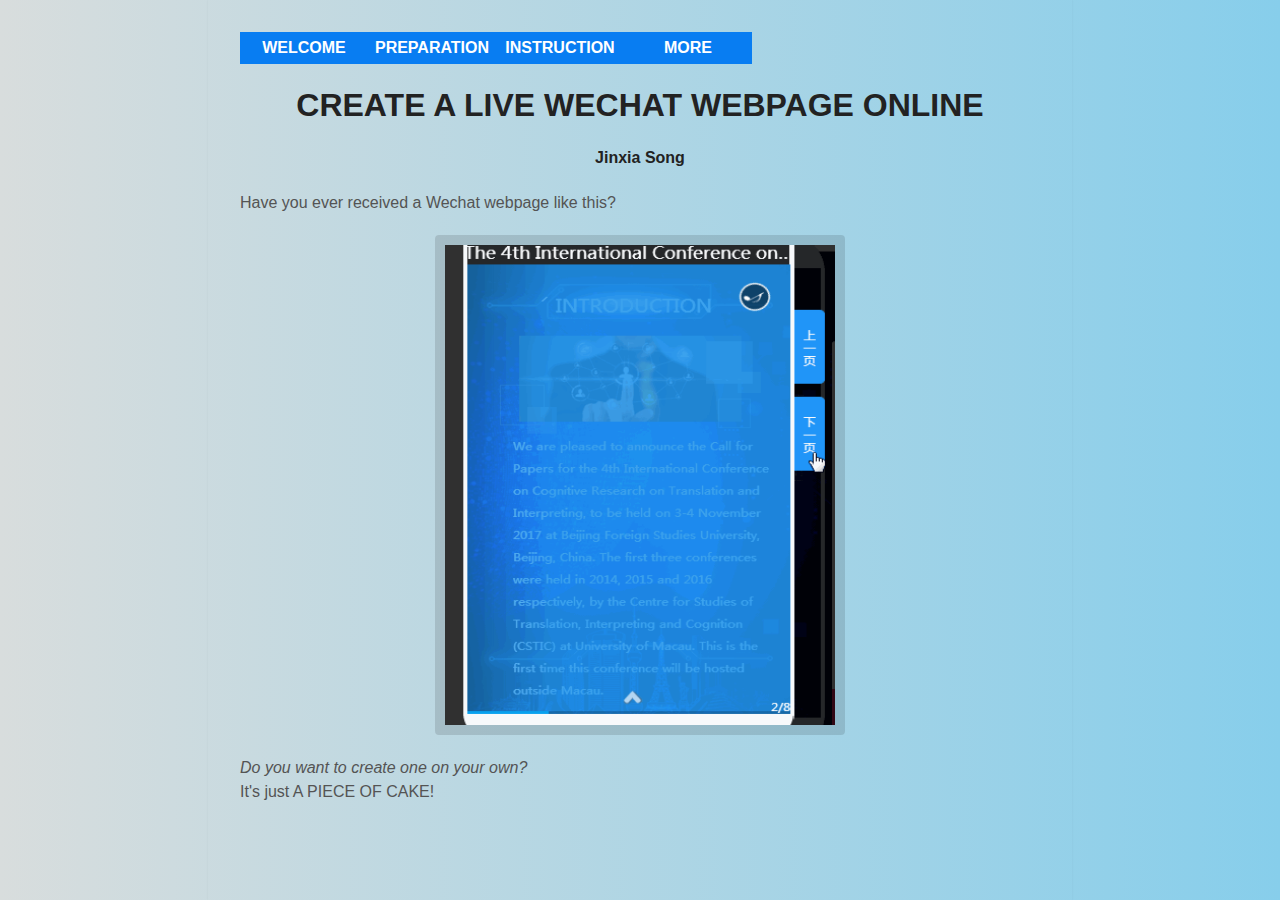
<file: index.html>
<head>
        <meta charset="utf-8">
        <meta http-equiv="X-UA-Compatible" content="IE=edge">
        <title>CREATE A LIVE WECHAT WEBPAGE ONLINE</title>
        <meta name="author" content="Jinxia Song">
        <link rel="stylesheet" href="main.css">
    </head>
    <body>
        <!DOCTYPE html>
<html>
<head>
<style>
ul
{
list-style-type:none;
margin:0;
padding:0;
overflow:hidden;
}
li
{
float:left;
}
a:link,a:visited
{
display:block;
width:120px;
font-weight:bold;
color:#FFFFFF;
background-color:#087df2;
text-align:center;
padding:4px;
text-decoration:none;
text-transform:uppercase;
}
a:hover,a:active
{
background-color:#00cccc;
}

</style>
</head>

<body>
    
     
  <div id="nav"> 
      <ul>
           <li><a href="index.html">Welcome</a></li>
           <li><a href="Preparation.html">Preparation</a></li>
           <li><a href="Instruction.html">Instruction</a></li>
           <li><a href="More.html">More</a></li>
       </ul>
    </div>
    
</body>
</html>
       <h1>CREATE A LIVE WECHAT WEBPAGE ONLINE</h1>
        <h4>Jinxia Song </h4>

        <!--
            MADE WITH <3 AND JAVASCRIPT
        -->
        <P>Have you ever received a Wechat webpage like this?</P>
        
        <p>
<img src="images/%E5%8A%A8%E5%9B%BE%E9%A2%84%E8%A7%88-%E5%BC%80%E5%A4%B4gif.gif" width="390" height="480" />
        </p>
        
        <!--
            WHAT IS BRACKETS?
        -->
        <p>
            <em>Do you want to create one on your own?</em><br/>
            
            It's just A PIECE OF CAKE!
</file>
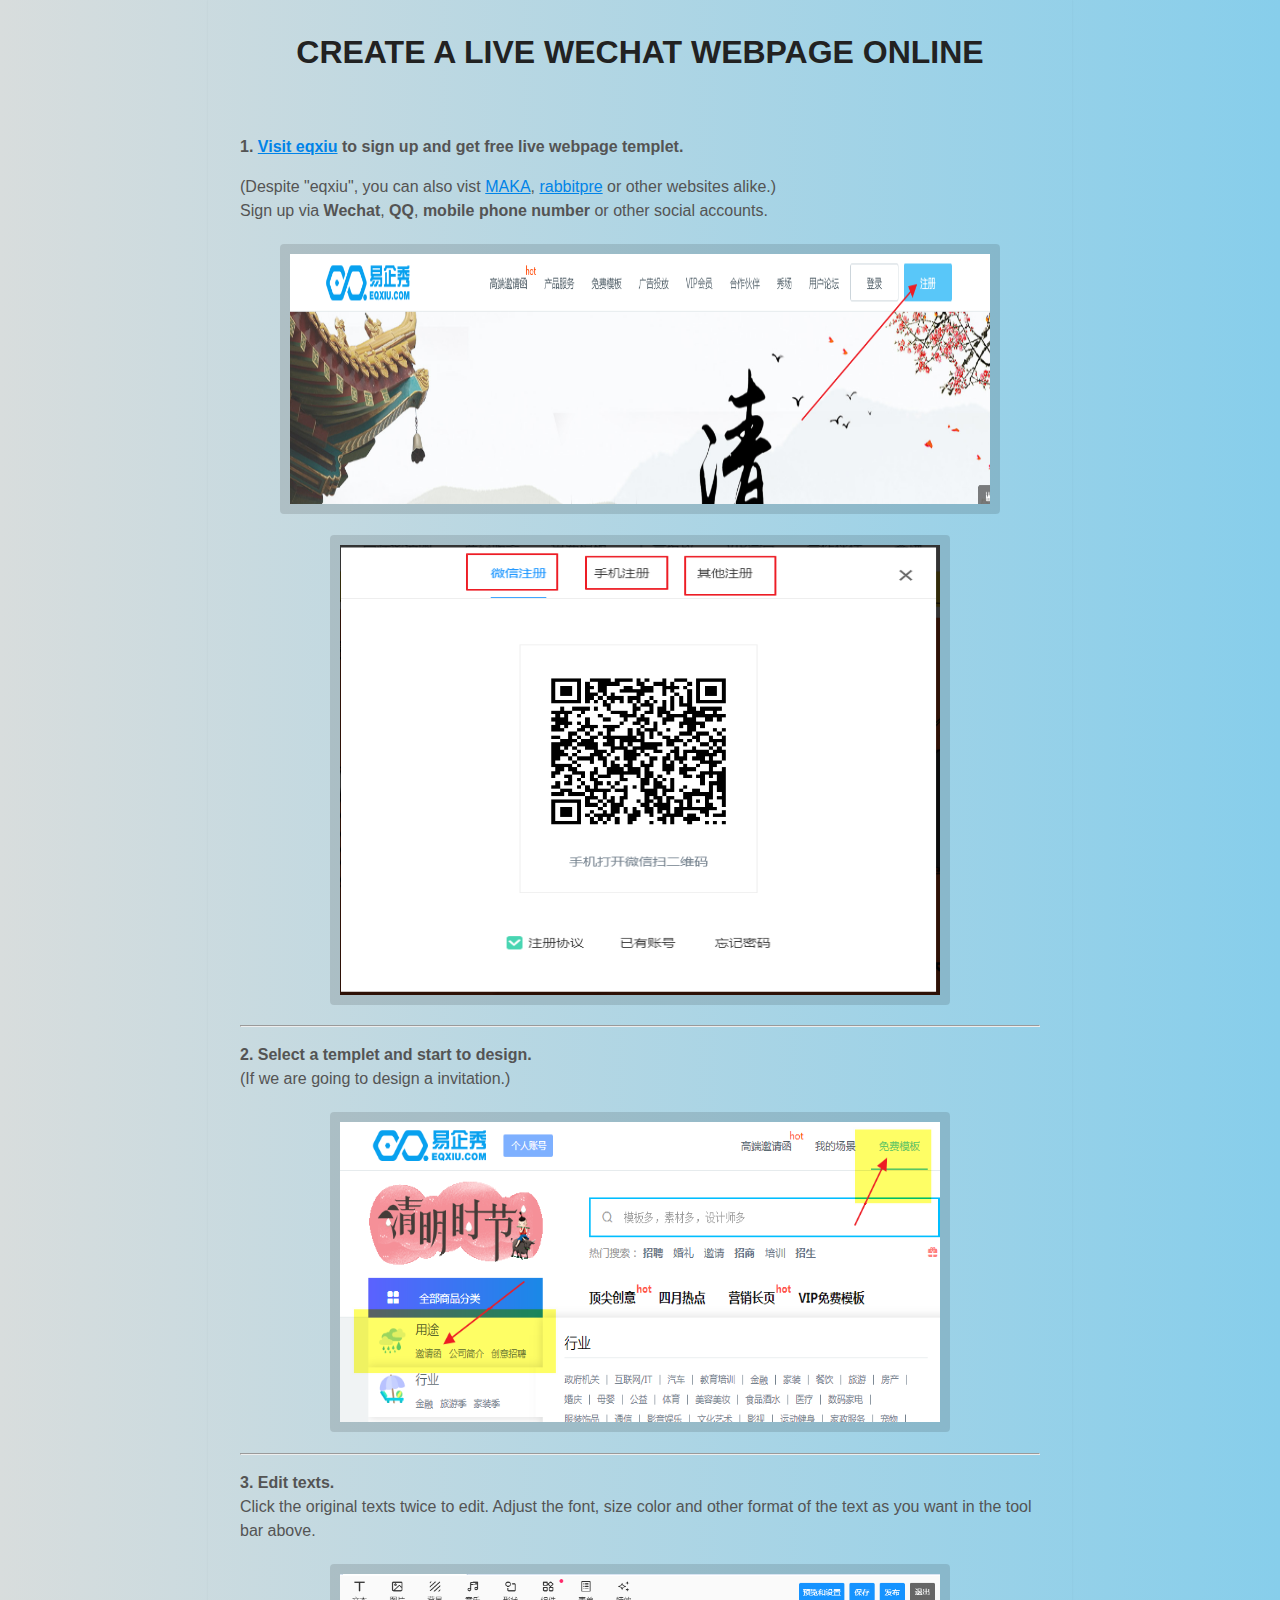
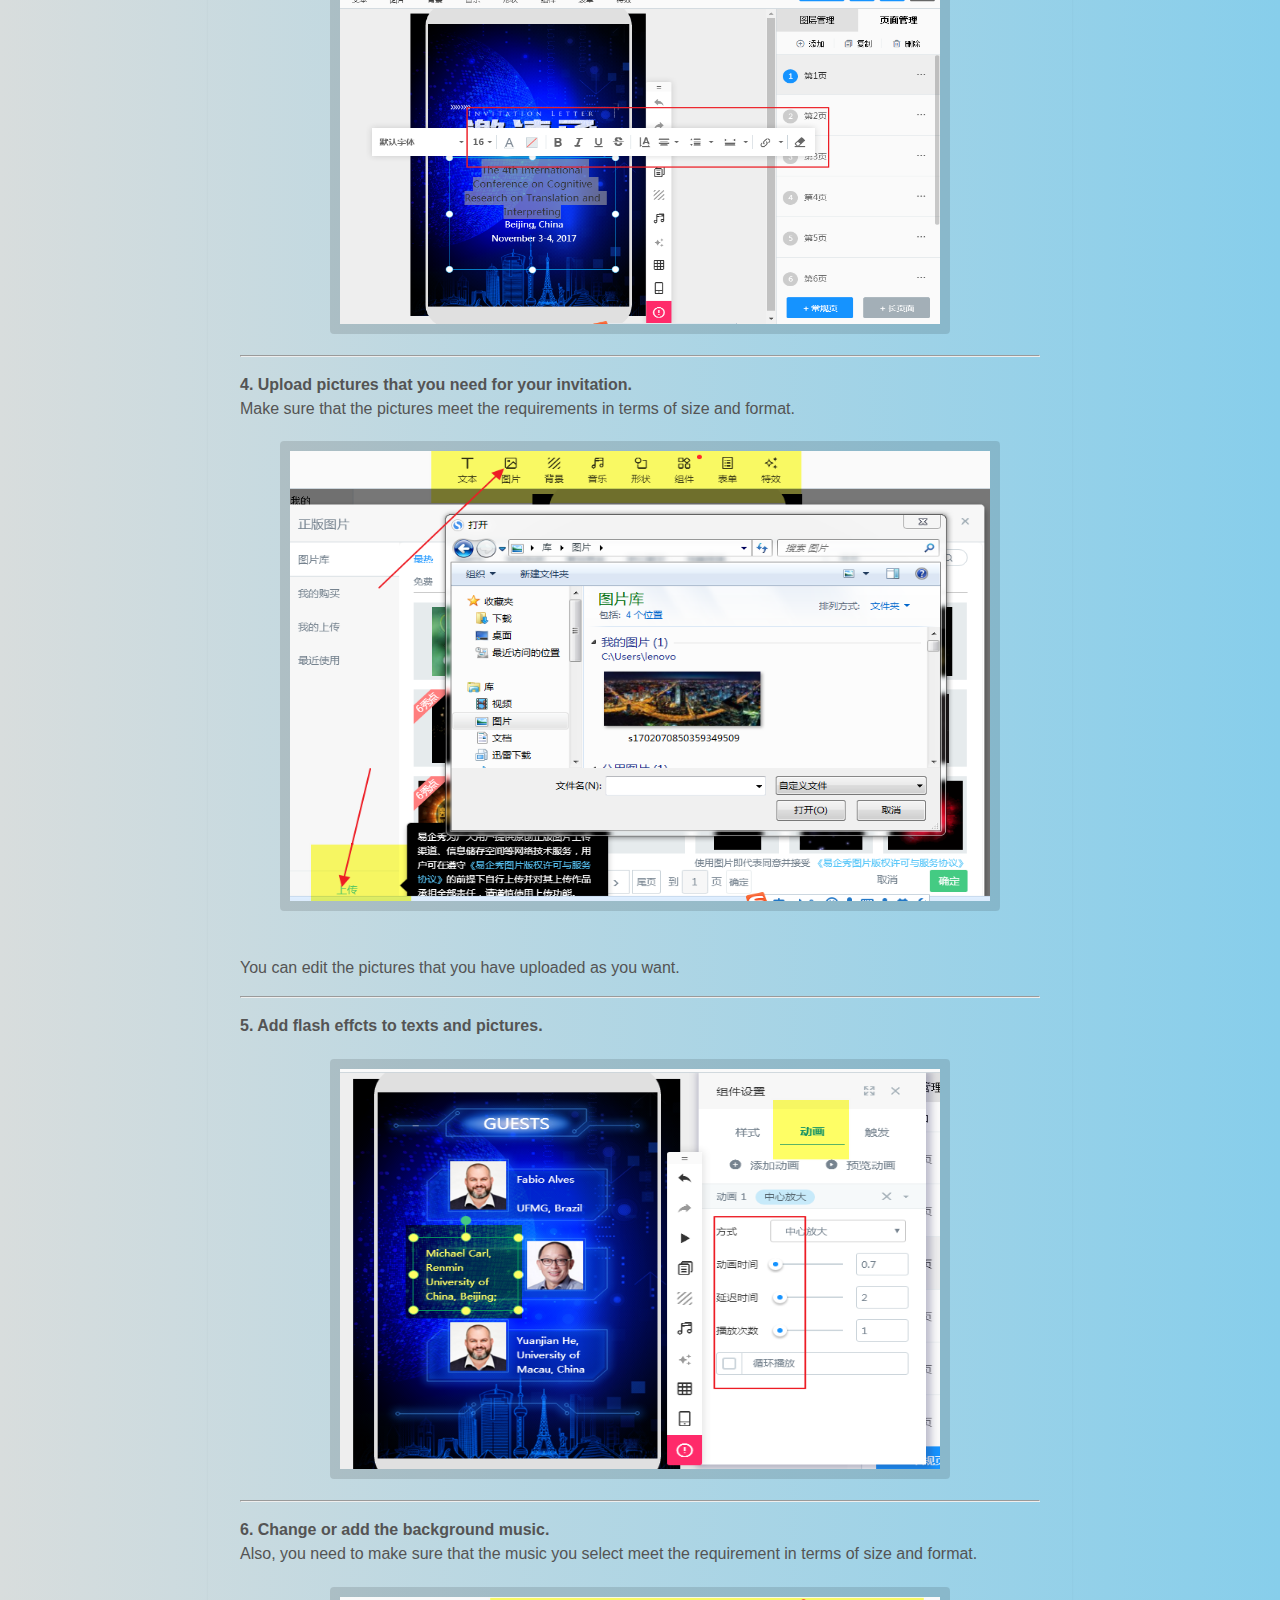
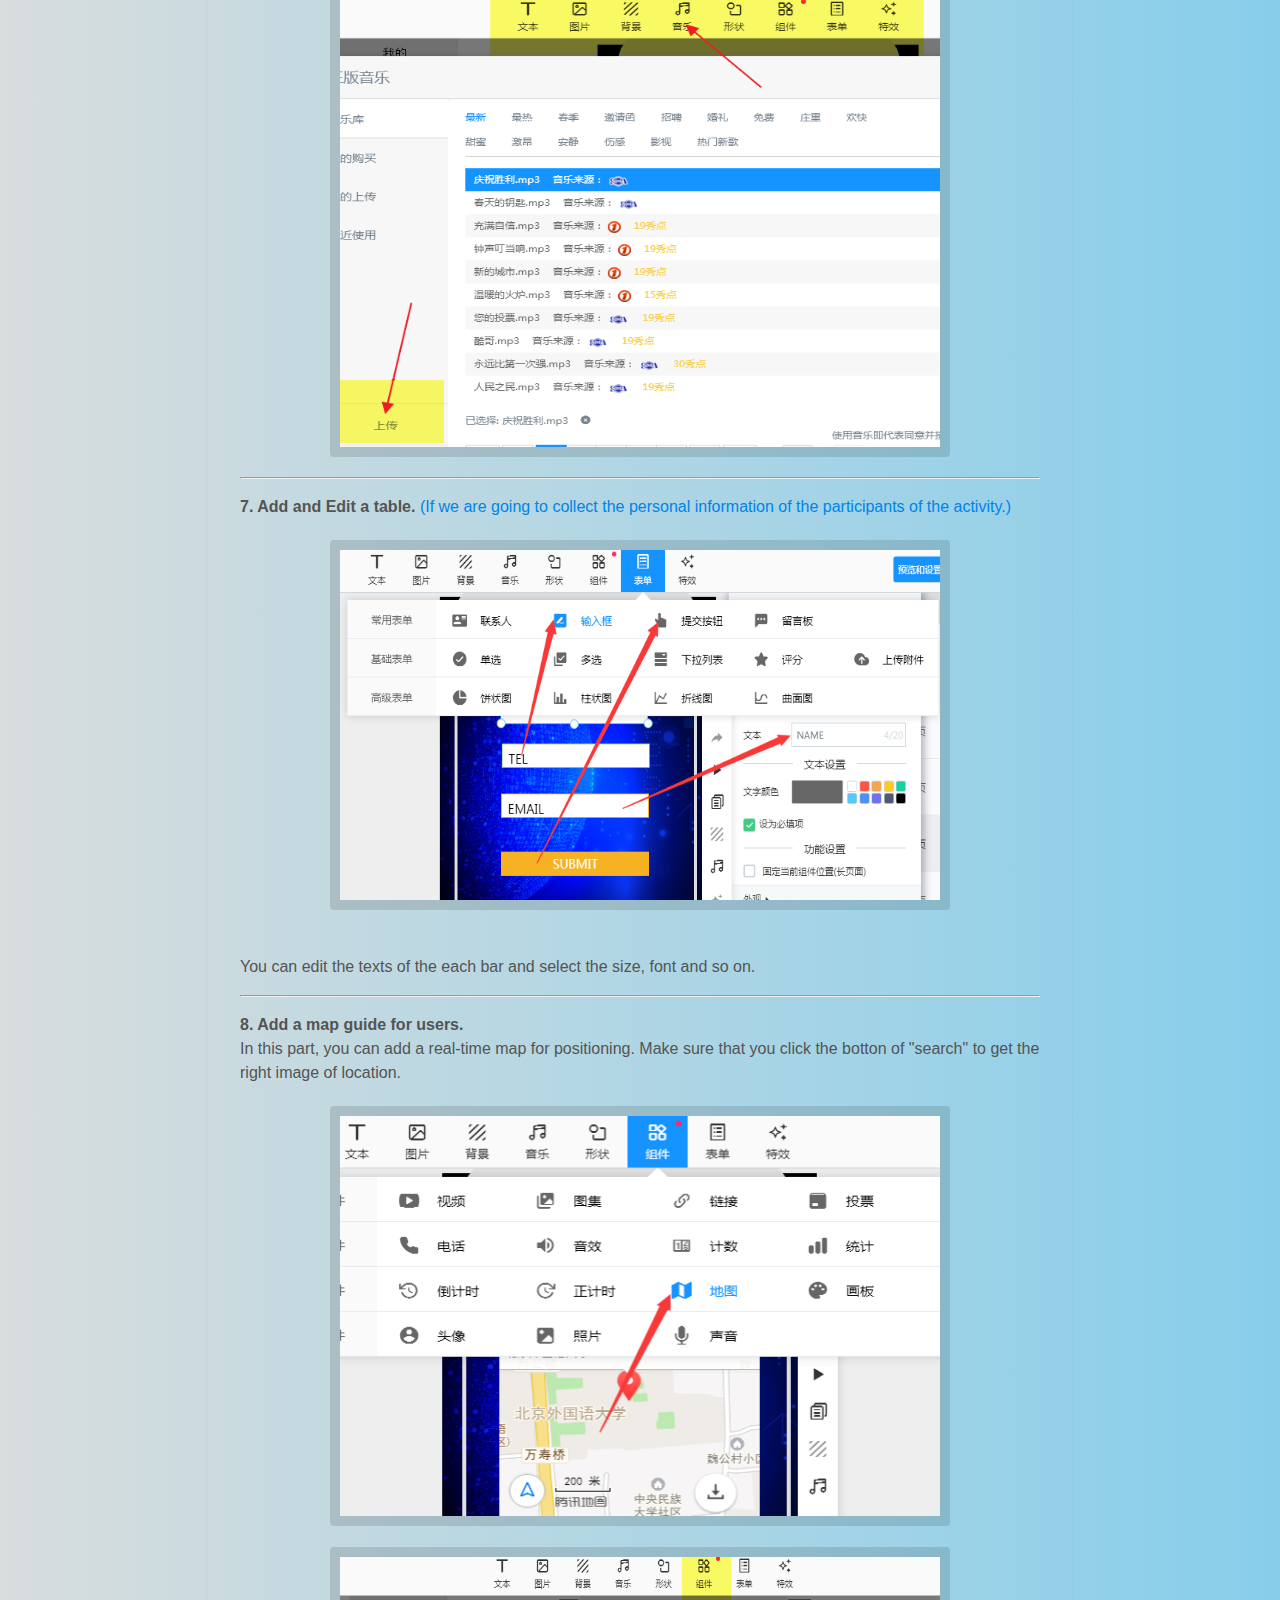
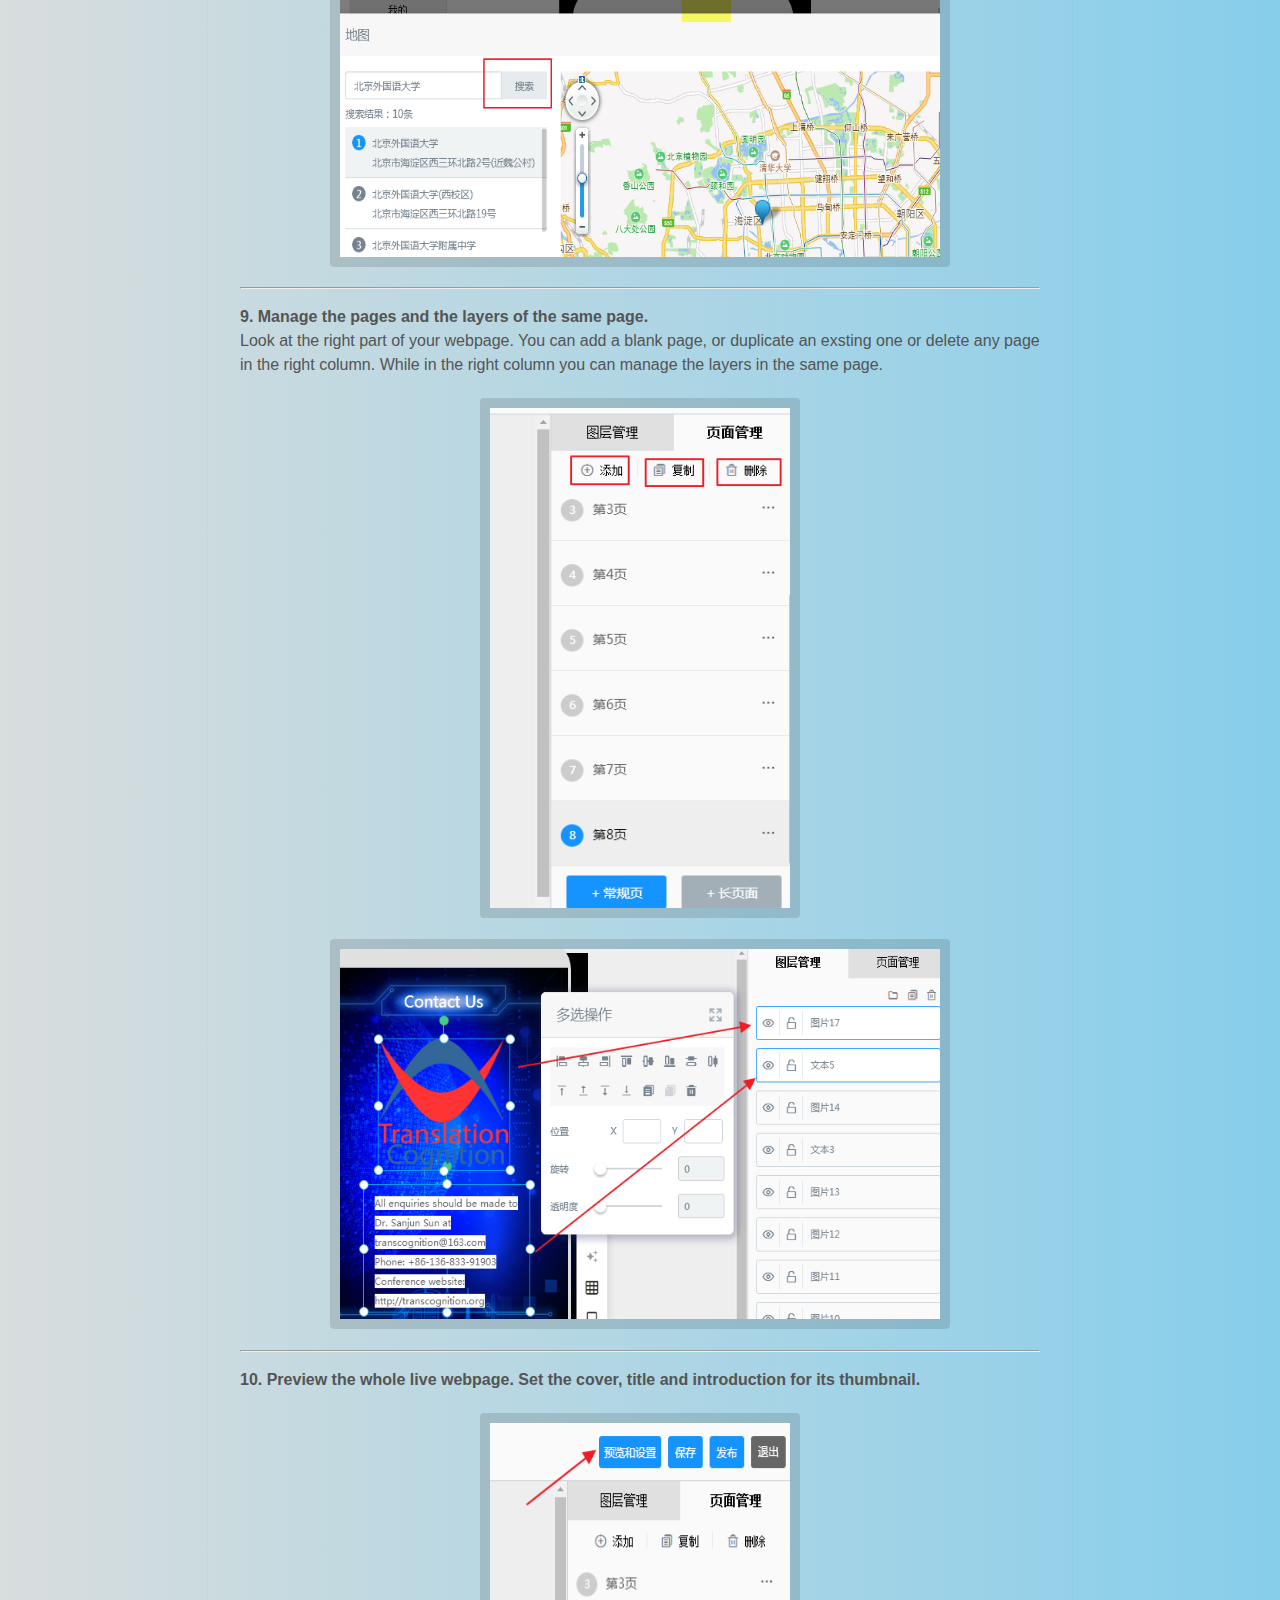
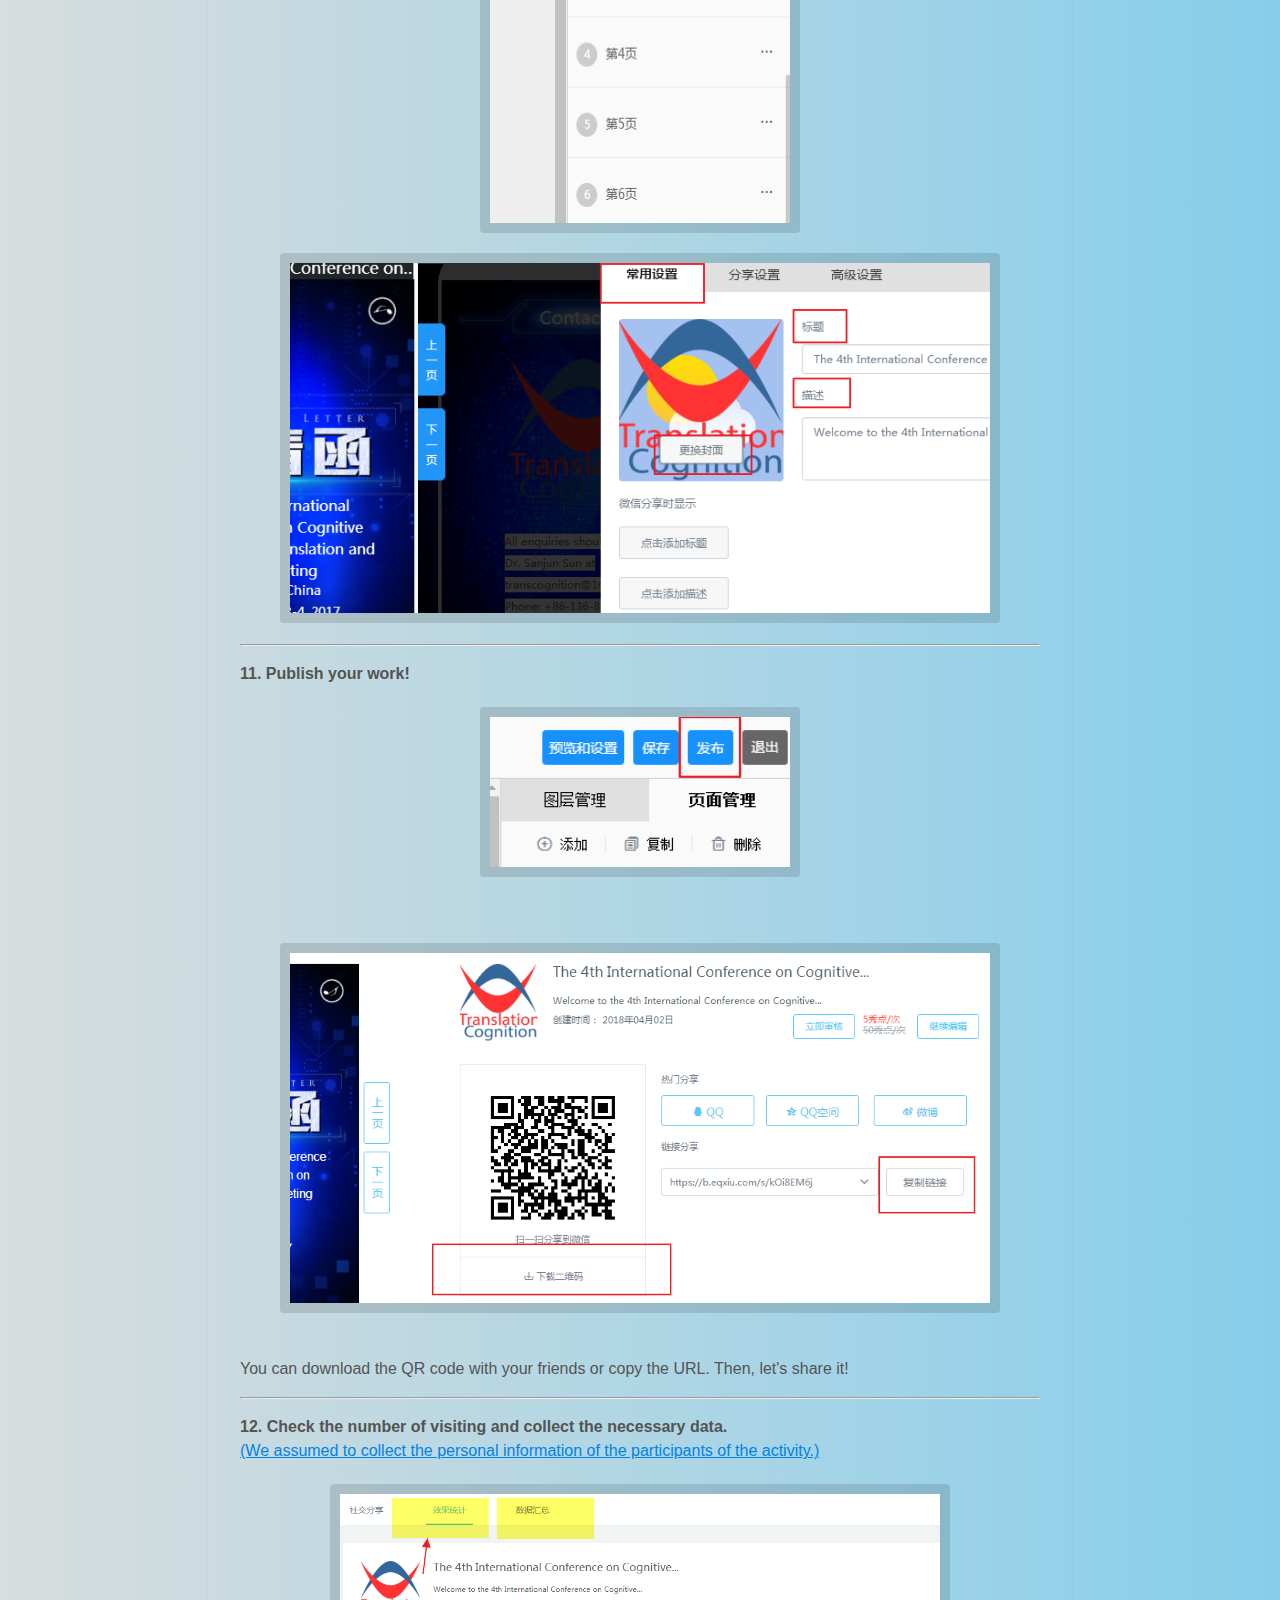
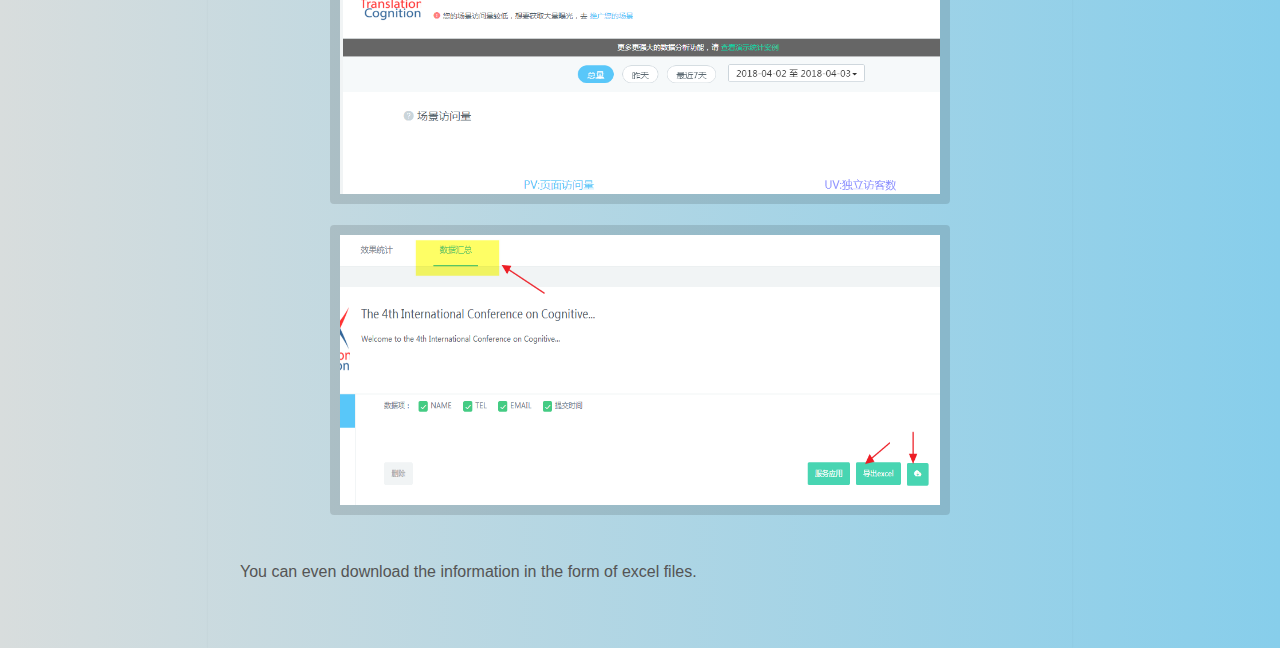
<file: Instruction.html>
<head>
        <meta charset="utf-8">
        <link rel="stylesheet" href="main.css">
    </head>
    <body>
        <h1>CREATE A LIVE WECHAT WEBPAGE ONLINE</h1><br/>
<P><strong>1. <a href="http://www.eqxiu.com" target="_blank"><strong>Visit eqxiu</strong></a> to sign up and get free live webpage templet. </strong><br/>
        <p>(Despite "eqxiu", you can also vist <a href="http://maka.im/">MAKA</a>, 
             <a href="http://www.rabbitpre.com/">rabbitpre</a> or other websites alike.)<br/>
            Sign up via <strong>Wechat</strong>, <strong>QQ</strong>, <strong>mobile phone number</strong> or other social accounts.<br/>
            
            <img src="images/1.%E6%B3%A8%E5%86%8C.png" width="700" height="250" />
            
             <img src="images/1.1%E6%B3%A8%E5%86%8C.png" width="600" height="450" />
        </p>
        <hr />
        
        <p>
            <p><strong>2. Select a templet and start to design.</strong><br/>(If we are going to design a invitation.)</p>
    
        <img src="images/2.%E9%80%89%E6%8B%A9%E6%A8%A1%E6%9D%BF.png"width="600" height="300" />
        </P>
         <hr />

        <p>
            <strong>3. Edit texts.</strong><br/>
           
            Click the original texts twice to edit. Adjust the font, size color and other format of the text as you want in the tool bar above.<br/>
            <img src="images/3.%E7%BC%96%E8%BE%91%E6%96%87%E5%AD%97.png"width="600" height="350"/>
        </p>
         <hr />
    
        <p>
            <strong>4. Upload pictures that you need for your invitation.</strong><br/>
            
            Make sure that the pictures meet the requirements in terms of size and format.<br/>
            
            <img src="images/4.%E4%B8%8A%E4%BC%A0%E5%9B%BE%E7%89%87.png"width="700" height="450"/><br/>
            You can edit the pictures that you have uploaded as you want.  
        </p>
         <hr />
    
        <p>
            <strong>5. Add flash effcts to texts and pictures.</strong>
            
            <img src="images/5.%E6%B7%BB%E5%8A%A0%E5%8A%A8%E7%94%BB.png"width="600" height="400"/>
                 </p>
     <hr />
    
        <p>
            <strong>6. Change or add the background music.</strong><br/>
            
            Also, you need to make sure that the music you select meet the requirement in terms of size and format.
            
            <img src="images/6.%E4%B8%8A%E4%BC%A0%E9%9F%B3%E4%B9%90.png"width="600" height="450"/>
            
        </p>
         <hr />
        
        <p>
            <strong>7. Add and Edit a table.</strong> <a name="collect">(If we are going to collect the personal information of the participants of the activity.)</a><br/>
            
            <img src="images/7.%E6%B7%BB%E5%8A%A0%E8%A1%A8%E5%8D%95.png"width="600" height="350"/><br/>
            You can edit the texts of the each bar and select the size, font and so on. 
        </p>
         <hr />
    
        <p>
            <strong>8. Add a map guide for users.</strong><br/>
            
            In this part, you can add a real-time map for positioning. Make sure that you click the botton of "search" to get the right image of location.
            
            <img src="images/8.%E6%B7%BB%E5%8A%A0%E5%9C%B0%E5%9B%BE.png"width="600" height="400"/>
            
            <img src="images/8.1%E6%B7%BB%E5%8A%A0%E5%9C%B0%E5%9B%BE.png"width="600" height="300"/>
        </p>
         <hr />
    
        <p>
            <strong>9. Manage the pages and the layers of the same page.</strong> <br/>
            
            Look at the right part of your webpage. You can add a blank page, or duplicate an exsting one or delete any page in the right column. While in the right column you can manage the layers in the same page.<br/>
            <img src="images/9.%E9%A1%B5%E9%9D%A2%E7%AE%A1%E7%90%86.png"width="300" height="500"/>
            
            <img src="images/9.1%E5%9B%BE%E5%B1%82%E7%AE%A1%E7%90%86.png"width="600" height="370"/>
        </p>
         <hr />
        
        <p>
            <strong>10. Preview the whole live webpage. Set the cover, title and introduction for its thumbnail.</strong><br/>
            <img src="images/10.%E8%AE%BE%E7%BD%AE%E5%92%8C%E9%A2%84%E8%A7%88.png"width="300" height="400"/>
            
            <img src="images/10.1%E8%AE%BE%E7%BD%AE%E5%92%8C%E9%A2%84%E8%A7%88.png"width="700" height="350"/>
        </p>
         <hr />
    
        <p>
            <strong>11. Publish your work!</strong><br/>
            
            <img src="images/11.%E5%8F%91%E5%B8%83.png"width="300" height="150"/><br/>
            <img src="images/11.1%E5%8F%91%E5%B8%83.png"width="700" height="350"/><br/>
            You can download the QR code with your friends or copy the URL. Then, let's share it!
        </p>
         <hr />
    
        <p>
            <strong>12. Check the number of visiting and collect the necessary data.</strong> <a href="#collect"><br/>
            (We assumed to collect the personal information of the participants of the activity.)</a>
            <img src="images/12.%E6%A3%80%E6%9F%A5%E6%95%88%E6%9E%9C%EF%BC%8C%E6%94%B6%E9%9B%86%E6%95%B0%E6%8D%AE.png"width="600" height="300"/>
            <img src="images/12.1%E6%A3%80%E6%9F%A5%E6%95%88%E6%9E%9C%EF%BC%8C%E6%94%B6%E9%9B%86%E6%95%B0%E6%8D%AE.png"width="600" height="270"/><br/>
            You can even download the information in the form of excel files.
        </p>
</file>
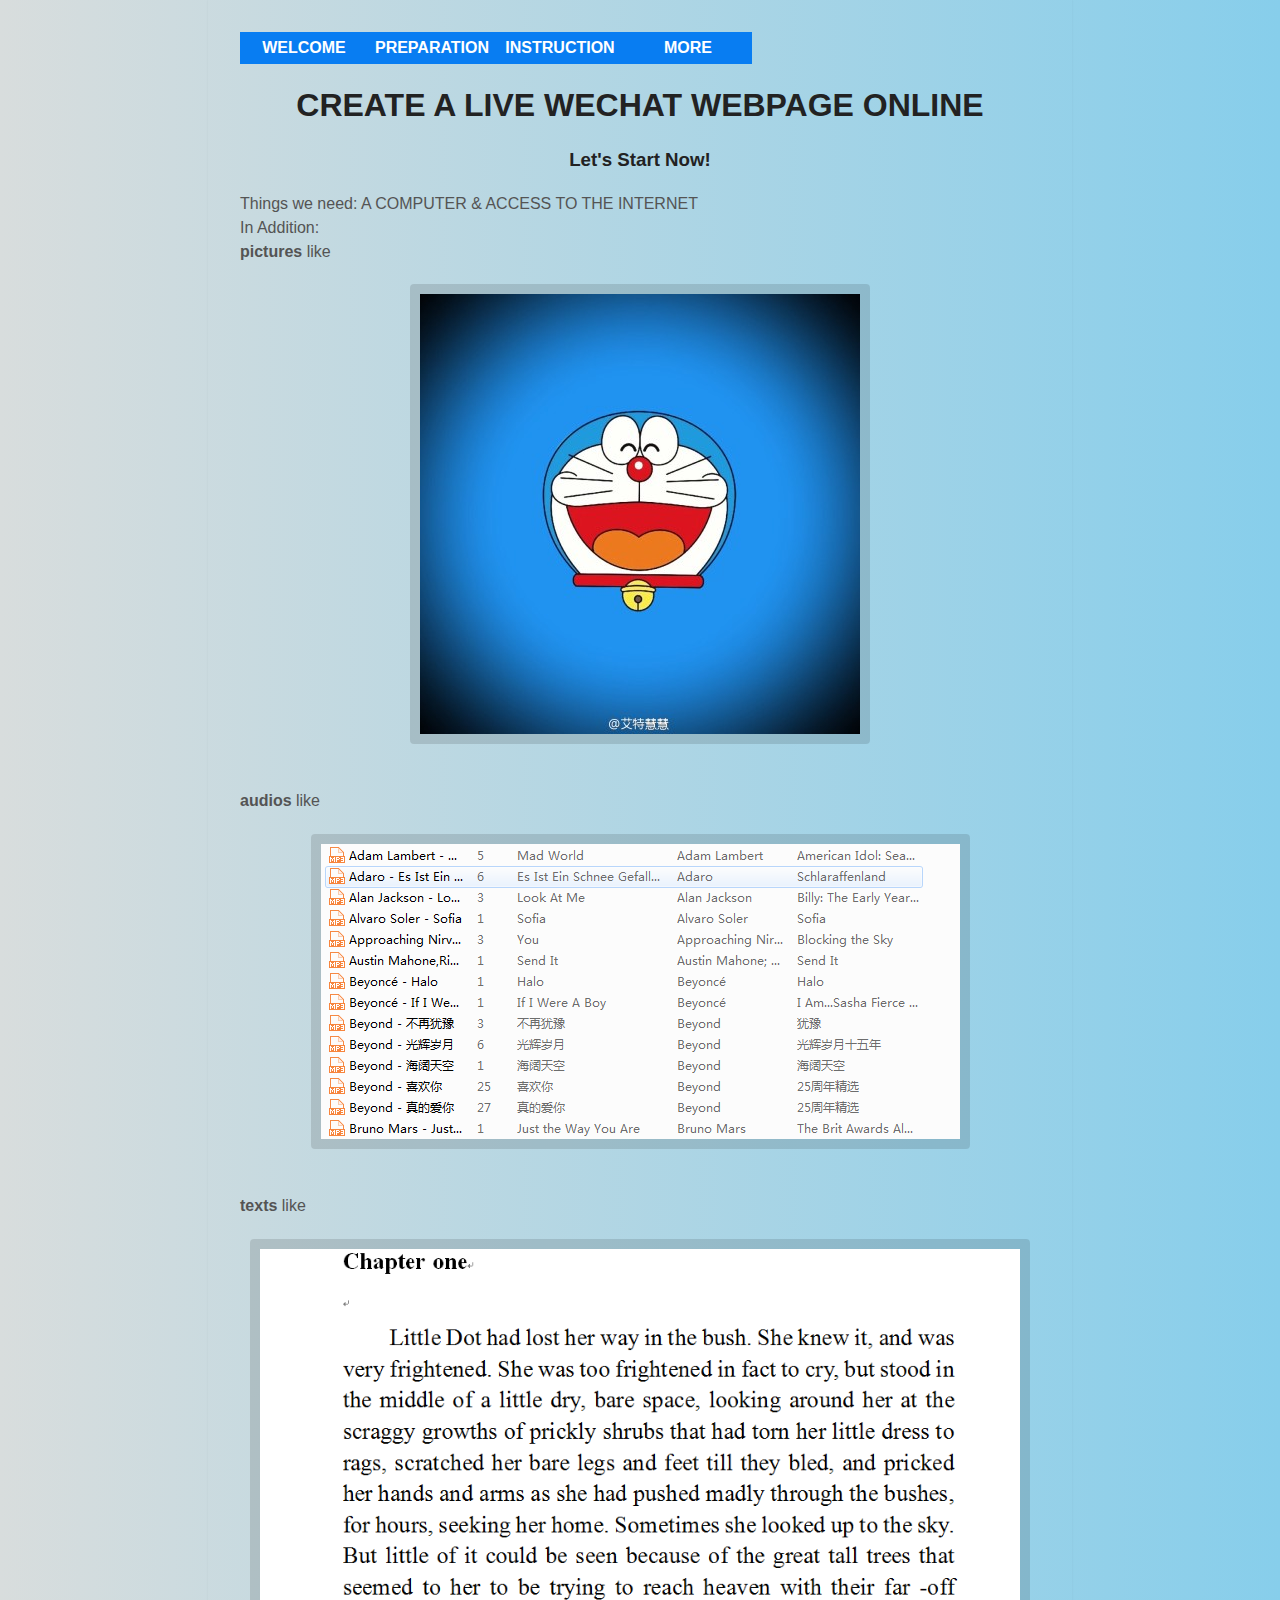
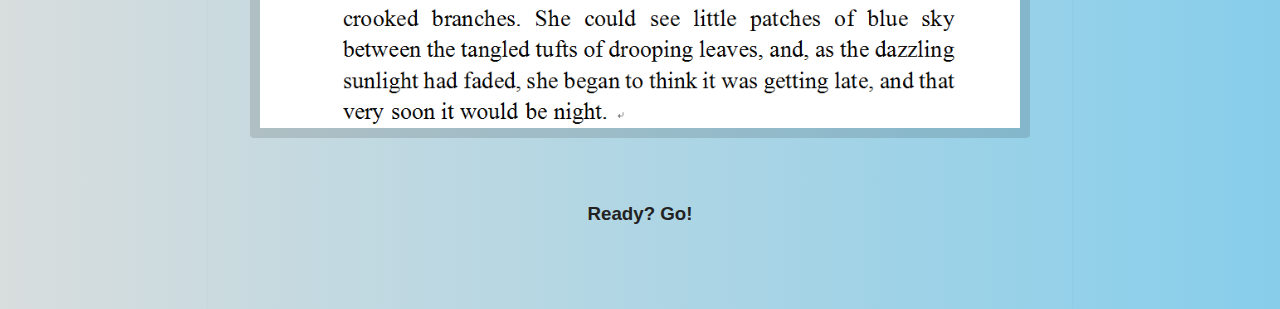
<file: Preparation.html>
<head>

      <link rel="stylesheet" href="main.css">
    </head>
 <!DOCTYPE html>
<html>
<head>
<style>
ul
{
list-style-type:none;
margin:0;
padding:0;
overflow:hidden;
}
li
{
float:left;
}
a:link,a:visited
{
display:block;
width:120px;
font-weight:bold;
color:#FFFFFF;
background-color:#087df2;
text-align:center;
padding:4px;
text-decoration:none;
text-transform:uppercase;
}
a:hover,a:active
{
background-color:#00cccc;
}

</style>
</head>

<body>
    
     
  <div id="nav"> 
      <ul>
           <li><a href="index.html">Welcome</a></li>
           <li><a href="Preparation.html">Preparation</a></li>
           <li><a href="Instruction.html">Instruction</a></li>
           <li><a href="More.html">More</a></li>
       </ul>
    </div>
    
</body>
</html>
       <h1>CREATE A LIVE WECHAT WEBPAGE ONLINE</h1>

<h3>Let's Start Now!</h3>
        <p>
            Things we need: A COMPUTER  & ACCESS TO THE INTERNET<br/>
            In Addition: <br>
            <strong>pictures</strong> like<br/>
            <img src="images/Picture.jpg"/><br/>
            <strong>audios</strong> like<br/>
            <img src="images/Audio.png"/><br/>
            <strong>texts</strong> like<br/>
            <img src="images/Text.png"/><br/>
         </p>
<h3>Ready? Go!</h3>
</file>
<file: main.css>
html {
    background: #skyblue;
    background-image: linear-gradient(270deg, skyblue 0%, rgb(216, 221, 221) 100%);
    -webkit-font-smoothing: antialiased;
}

body {
    background: #skyblue;
    box-shadow: 0 0 2px rgba(0, 0, 0, 0.06);
    color: #545454;
    font-family: "Helvetica Neue", Helvetica, Arial, sans-serif;
    font-size: 16px;
    line-height: 1.5;
    margin: 0 auto;
    max-width: 800px;
    padding: 2em 2em 4em;
}

h1, h2, h3, h4, h5, h6 {
    color: #222;
    font-weight: 700;
    line-height: 1.3;
    text-align: center;
}

h2 {
    margin-top: 1.3em;
}

a {
    color: #0083e8;
}

b, strong {
    font-weight: 700;
}

samp {
    display: none;
}


img {
    animation: colorize 2s cubic-bezier(0, 0, .78, .36) 1;
    background: transparent;
    border: 10px solid rgba(0, 0, 0, 0.12);
    border-radius: 4px;
    display: block;
    margin: 1.3em auto;
    max-width: 95%;
}

@keyframes colorize {
    0% {
        -webkit-filter: grayscale(100%);
        filter: grayscale(100%);
    }
    100% {
        -webkit-filter: grayscale(0%);
        filter: grayscale(0%);
    }
}
</file>
